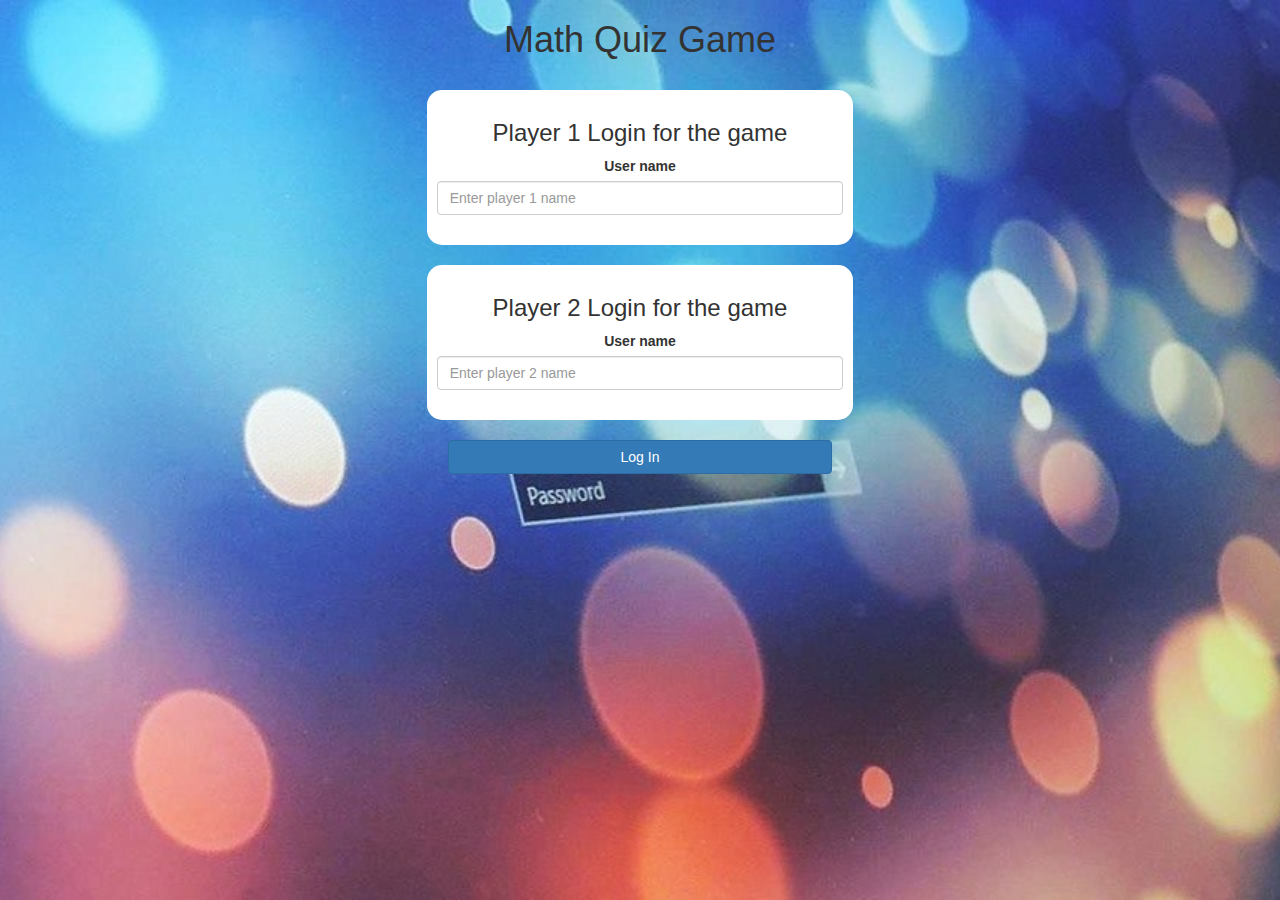
<file: index.html>
<html>
    <head>
        <title>Project 89</title>
        <meta name="viewport" content="width=device-width, initial-scale=1">
<link rel="stylesheet" href="https://maxcdn.bootstrapcdn.com/bootstrap/3.4.0/css/bootstrap.min.css">
<script src="https://ajax.googleapis.com/ajax/libs/jquery/3.4.1/jquery.min.js"></script>
<script src="https://maxcdn.bootstrapcdn.com/bootstrap/3.4.0/js/bootstrap.min.js"></script>
<link rel="stylesheet" href="game.css">
    </head>

    <body>
        <center>
            <h1>Math Quiz Game</h1>
            <br>
            <div class="col-lg-4 col-sm-8 col-xs-11 LoginDiv1">
                <h3>Player 1 Login for the game</h3>
                <label>User name</label>
                <input type="text" id="player1_name_input" placeholder="Enter player 1 name" class="form-control">
                <br>
            </div>
            <br>
            <div class="col-lg-4 col-sm-8 col-xs-11 LoginDiv2">
                <h3>Player 2 Login for the game</h3>
                <label>User name</label>
                <input type="text" id="player2_name_input" placeholder="Enter player 2 name" class="form-control">
                <br>
            </div>
            <br>
            <button style="width:30%" class="btn btn-primary" onclick="addUser()">Log In</button>
        </center>
    </body>
    <script src="quiz_game_login.js"></script>
</html>
</file>
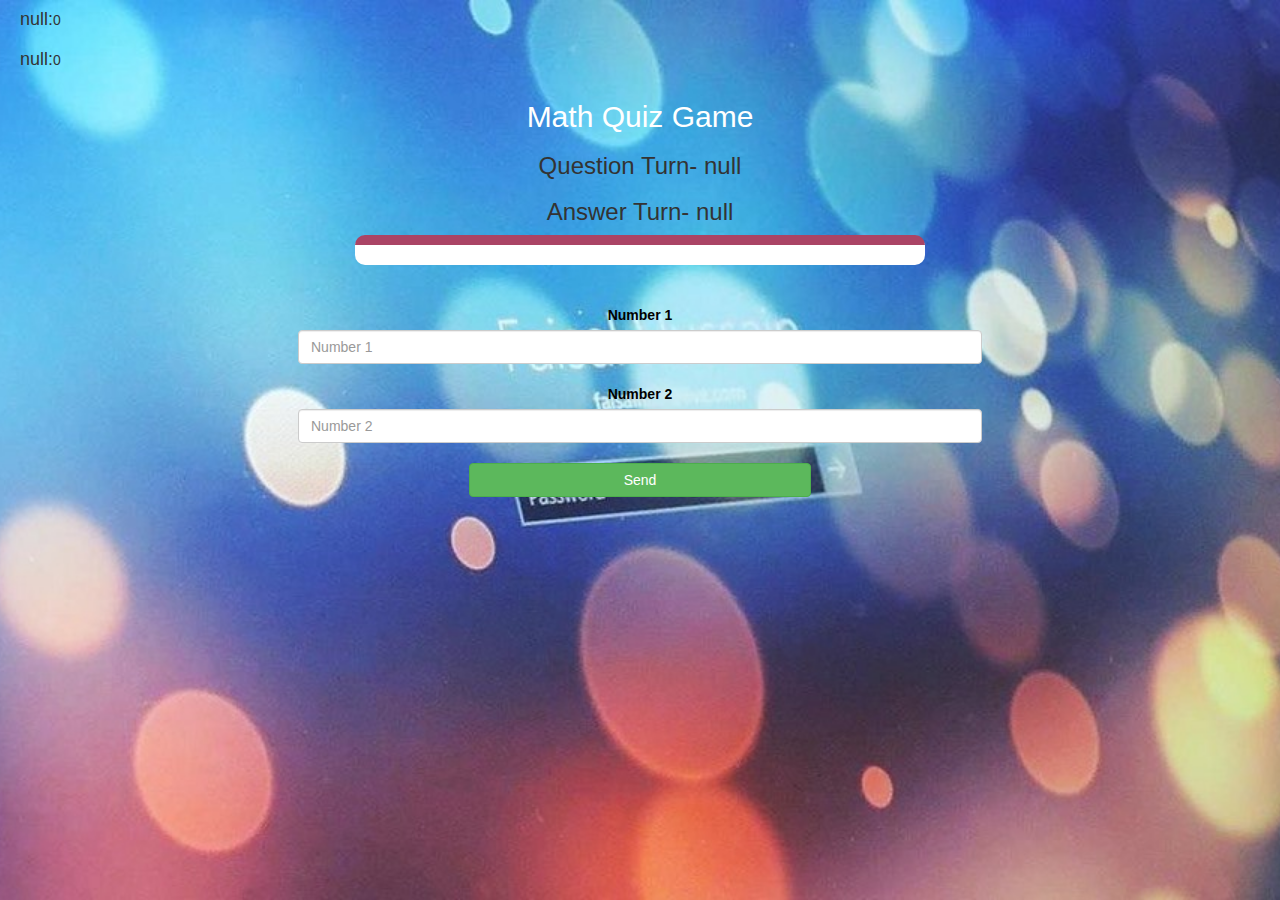
<file: quiz_game_page.html>
<html>
    <head>
        <title>Math Quiz Game</title>
        <meta name="viewport" content="width=device-width, initial-scale=1">
        <link rel="stylesheet" href="https://maxcdn.bootstrapcdn.com/bootstrap/3.4.0/css/bootstrap.min.css">
        <script src="https://ajax.googleapis.com/ajax/libs/jquery/3.4.1/jquery.min.js"></script>
        <script src="https://maxcdn.bootstrapcdn.com/bootstrap/3.4.0/js/bootstrap.min.js"></script>
        <link rel="stylesheet" href="game.css">
    </head>

    <body>
        <h4 id="player1_name"></h4><span id="player1_score"></span>
        <br>
        <h4 id="player2_name"></h4><span id="player2_score"></span>
        <div class="container">
            <center>
                <h2 style="color: white">Math Quiz Game</h2>
                <h3 id="question_player"></h3>
                <h3 id="answer_player"></h3>
                <div id="output" class="col-lg-6"></div>
                <br>
                <br>
                <label style="color: black">Number 1</label>
                <input type="text" placeholder="Number 1" class="form-control" id="Number1">
                <br>
                <label style="color: black">Number 2</label>
                <input type="text" placeholder="Number 2" class="form-control" id="Number2">
                <br>
                <button class="btn btn-success" style="width:30%" onclick="send()">Send</button>
            </center>
        </div>
    </body>
    <script src="quiz_game.js"></script>
</html>
</file>
<file: game.css>
body
{
	background: lightblue;
	background-image:url("background-windows-10..jpg") ;
	background-position: center;
	background-size: cover;
}

	.LoginDiv1 , .LoginDiv2
	{
		background: white;
		padding: 10px;
		float: none;
		border-radius: 15px;
	}

	#player1_name , #player2_name
	{
		display: inline-block;
		margin-left: 20px;
	}
	#Number1 , #Number2
	{
		width: 60%;
	}
	#output
	{
	background: white;
	border-radius: 10px;
	border-top: 10px solid #AA4465;
	padding: 10px;
	float: none;
	text-align: left;
	}
</file>
